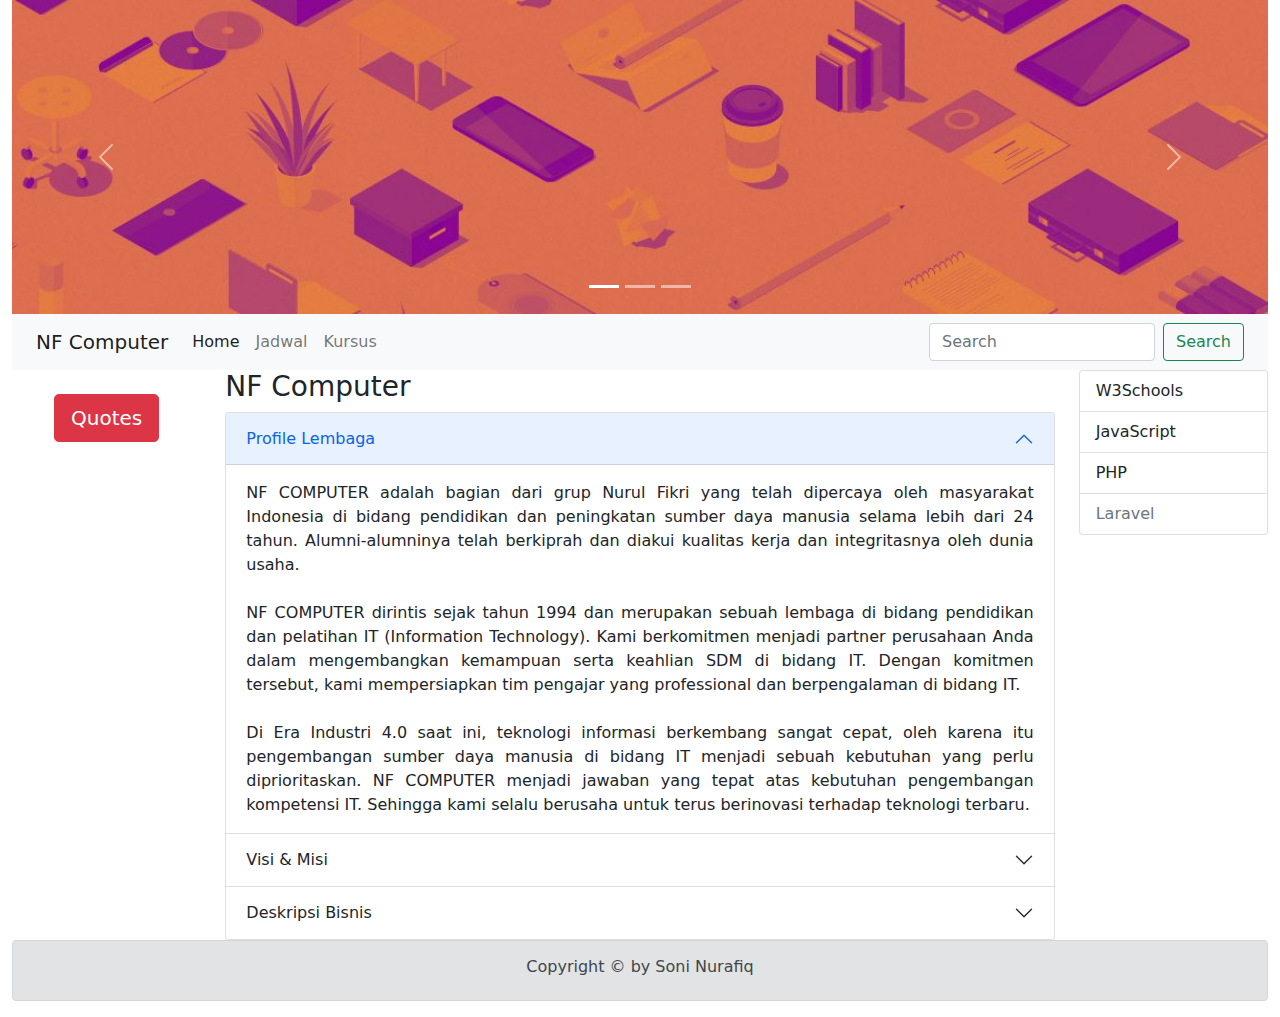
<file: index.html>
<!DOCTYPE html>
<html>
    <head>
        <title>Tugas 1 RWD</title>
        <link href="css/bootstrap.min.css" rel="stylesheet" />
        <style>
            div {
                text-align: justify;
            }
        </style>
    </head>
    <body>
        <div class="container-fluid">
            <div class="row">
                <div class="col-md-12">
                    <div id="carouselExampleCaptions" class="carousel slide" data-bs-ride="carousel">
                        <div class="carousel-indicators">
                            <button type="button" data-bs-target="#carouselExampleCaptions" data-bs-slide-to="0" class="active" aria-current="true" aria-label="Slide 1"></button>
                            <button type="button" data-bs-target="#carouselExampleCaptions" data-bs-slide-to="1" aria-label="Slide 2"></button>
                            <button type="button" data-bs-target="#carouselExampleCaptions" data-bs-slide-to="2" aria-label="Slide 3"></button>
                        </div>
                        <div class="carousel-inner">
                            <div class="carousel-item active">
                                <img src="images/1.jpg" class="d-block w-100">
                            </div>
                            <div class="carousel-item">
                                <img src="images/2.png" class="d-block w-100">
                            </div>
                            <div class="carousel-item">
                                <img src="images/3.jpg" class="d-block w-100">
                            </div>
                        </div>
                        <button class="carousel-control-prev" type="button" data-bs-target="#carouselExampleCaptions" data-bs-slide="prev">
                            <span class="carousel-control-prev-icon" aria-hidden="true"></span>
                            <span class="visually-hidden">Previous</span>
                        </button>
                        <button class="carousel-control-next" type="button" data-bs-target="#carouselExampleCaptions" data-bs-slide="next">
                            <span class="carousel-control-next-icon" aria-hidden="true"></span>
                            <span class="visually-hidden">Next</span>
                        </button>
                    </div>
                </div>
            </div>
            <div class="row">
                <div class="col-md-12">
                    <nav class="navbar navbar-expand-lg navbar-light bg-light">
                        <div class="container-fluid">
                            <a class="navbar-brand" href="#">NF Computer</a>
                            <button class="navbar-toggler" type="button" data-bs-toggle="collapse" data-bs-target="#navbarSupportedContent" aria-controls="navbarSupportedContent" aria-expanded="false" aria-label="Toggle navigation">
                                <span class="navbar-toggler-icon"></span>
                            </button>
                            <div class="collapse navbar-collapse" id="navbarSupportedContent">
                                <ul class="navbar-nav me-auto mb-2 mb-lg-0">
                                    <li class="nav-item">
                                        <a class="nav-link active" aria-current="page" href="index.html#main" target="#main">Home</a>
                                    </li>
                                    <li class="nav-item">
                                        <a class="nav-link" href="jadwal.html#main" target="#main">Jadwal</a>
                                    </li>
                                    <li class="nav-item">
                                        <a class="nav-link" href="kursus.html#main" target="#main">Kursus</a>
                                    </li>
                                </ul>
                                <form class="d-flex">
                                <input class="form-control me-2" type="search" placeholder="Search" aria-label="Search">
                                <button class="btn btn-outline-success" type="submit">Search</button>
                                </form>
                            </div>
                        </div>
                    </nav>
                </div>
            </div>
            <div class="row">
                <div class="col-md-2">
                    <br/>
                    <center>
                        <a tabindex="0" class="btn btn-lg btn-danger" role="button" data-bs-toggle="popover" data-bs-trigger="focus" title="Quote" data-bs-content="Tidak ada kata terlambat untuk belajar">Quotes</a>
                    </center>
                </div>
                <div class="col-md-8" name="main">
                    <h3>NF Computer</h3>
                    <frame name="main">
                    <div class="accordion" id="accordionExample">
                        <div class="accordion-item">
                            <h2 class="accordion-header" id="headingOne">
                                <button class="accordion-button" type="button" data-bs-toggle="collapse" data-bs-target="#collapseOne" aria-expanded="true" aria-controls="collapseOne">
                                Profile Lembaga
                                </button>
                            </h2>
                            <div id="collapseOne" class="accordion-collapse collapse show" aria-labelledby="headingOne" data-bs-parent="#accordionExample">
                                <div class="accordion-body">
                                    NF COMPUTER adalah bagian dari grup Nurul Fikri yang telah dipercaya oleh masyarakat Indonesia di bidang pendidikan dan peningkatan sumber daya manusia selama lebih dari 24 tahun. Alumni-alumninya telah berkiprah dan diakui kualitas kerja dan integritasnya oleh dunia usaha.
                                    <br/><br/>
                                    NF COMPUTER dirintis sejak tahun 1994 dan merupakan sebuah lembaga di bidang pendidikan dan pelatihan IT (Information Technology). Kami berkomitmen menjadi partner perusahaan Anda dalam mengembangkan kemampuan serta keahlian SDM di bidang IT. Dengan komitmen tersebut, kami mempersiapkan tim pengajar yang professional dan berpengalaman di bidang IT.
                                    <br/><br/>
                                    Di Era Industri 4.0 saat ini, teknologi informasi berkembang sangat cepat, oleh karena itu pengembangan sumber daya manusia di bidang IT menjadi sebuah kebutuhan yang perlu diprioritaskan. NF COMPUTER menjadi jawaban yang tepat atas kebutuhan pengembangan kompetensi IT. Sehingga kami selalu berusaha untuk terus berinovasi terhadap teknologi terbaru.
                                </div>
                            </div>
                        </div>
                        <div class="accordion-item">
                            <h2 class="accordion-header" id="headingTwo">
                                <button class="accordion-button collapsed" type="button" data-bs-toggle="collapse" data-bs-target="#collapseTwo" aria-expanded="false" aria-controls="collapseTwo">
                                Visi & Misi
                                </button>
                            </h2>
                            <div id="collapseTwo" class="accordion-collapse collapse" aria-labelledby="headingTwo" data-bs-parent="#accordionExample">
                                <div class="accordion-body">
                                    <strong>Visi</strong><br/>
                                    Menjadi institusi pelatihan yang kompeten dan profesional di bidang pendidikan teknologi informasi dan komunikasi di berbagai wilayah indonesia.
                                    <br/><br/>
                                    <strong>Misi</strong><br/>
                                    Membangun, memelihara dan mengembangkan institusi pelatihan bisnis berdaya saing tinggi, berkarakter profesional, kompeten, mengedepankan integritas dan tanggung jawab sosial, dengan mengembangkan dan menyediakan produk produk pendidikan dan pelatihan teknologi informasi dan komunikasi prima.
                                </div>
                            </div>
                        </div>
                        <div class="accordion-item">
                            <h2 class="accordion-header" id="headingThree">
                                <button class="accordion-button collapsed" type="button" data-bs-toggle="collapse" data-bs-target="#collapseThree" aria-expanded="false" aria-controls="collapseThree">
                                Deskripsi Bisnis
                                </button>
                            </h2>
                            <div id="collapseThree" class="accordion-collapse collapse" aria-labelledby="headingThree" data-bs-parent="#accordionExample">
                                <div class="accordion-body">
                                    NF COMPUTER menyelenggarakan Pelatihan dan Pendidikan di bidang Teknologi Informasi dan Komunikasi (IT Training) yang dibagi menjadi lima produk.
                                    <br/><br/>
                                    Pelatihan (training) ini dibagi dalam beberapa kategori produk yaitu :
                                    <br/>
                                    <ul>
                                        <li>Public Class, merupakan short course bidang TIK (Teknologi Informasi dan Komunikasi) yang berbasis Linux maupun Windows.</li>
                                        <li>Exclusive Class, merupakan paket training yang diberikan kepada customer dengan durasi 6-8 jam perhari dengan jumlah peserta minimal 2 orang dan pelaksanaan pelatihannya di NF Computer.</li>
                                        <li>In House/In Company Training, yaitu pelatihan TIK yang dikustomisasi untuk kebutuhan perusahaan-perusahaan</li>
                                    </ul>
                                    Paket bisnis khusus dibagi ke dalam beberapa kategori produk yang dikelola secara profesional oleh NF COMPUTER yaitu :
                                    <ul>
                                        <li>Kerjasama Pendidikan Sekolah, yaitu Divisi khusus pendidikan sekolah dimana NF COMPUTER bekerjasama dalam hal : Kerjasama pembangunan Lab Komputer, Pengajaran Komputer dan kombinasi antara keduanya.</li>
                                        <li>Usulan Produk lain: Produk-produk yang menurut lokasi diminati oleh pasar tapi belum ada dalam daftar produk pelatihan dan pendidikan NF COMPUTER, dapat diajukan oleh cabang untuk menjadi produk yang dipertimbangkan sebagai produk dan akan menjadi bagian dari penyelenggaraan pelatiahan dan pendidikan di cabang tersebut pada periode yang dianggap tepat oleh NF COMPUTER.</li>
                                    </ul>
                                </div>
                            </div>
                        </div> 
                    </div>
                </frame>
                </div>
                <div class="col-md-2">
                    <div class="list-group">
                        <a href="https://w3schools.com/" target="_blank" class="list-group-item list-group-item-action">W3Schools</a>
                        <a href="https://www.javascript.com/" target="_blank" class="list-group-item list-group-item-action">JavaScript</a>
                        <a href="https://php.net/" target="_blank" class="list-group-item list-group-item-action">PHP</a>
                        <a class="list-group-item list-group-item-action disabled">Laravel</a>
                    </div>
                </div>
            </div>
            <div class="row">
                <div class="col-md-12">
                    <div class="alert alert-secondary" role="alert">
                        <h6 class="text-center">Copyright &copy; by Soni Nurafiq</h6>
                    </div>
                </div>
            </div>
        </div>
    </body>
    <script src="js/popper.min.js"></script>
    <script src="js/bootstrap.min.js"></script>
    <script>
        var popoverTriggerList = [].slice.call(document.querySelectorAll('[data-bs-toggle="popover"]'))
        var popoverList = popoverTriggerList.map(function (popoverTriggerEl) {
            return new bootstrap.Popover(popoverTriggerEl)
        });

        var popover = new bootstrap.Popover(
            document.querySelector('.popover-dismiss'), {
            trigger: 'focus'
        });
    </script>
</html>
</file>
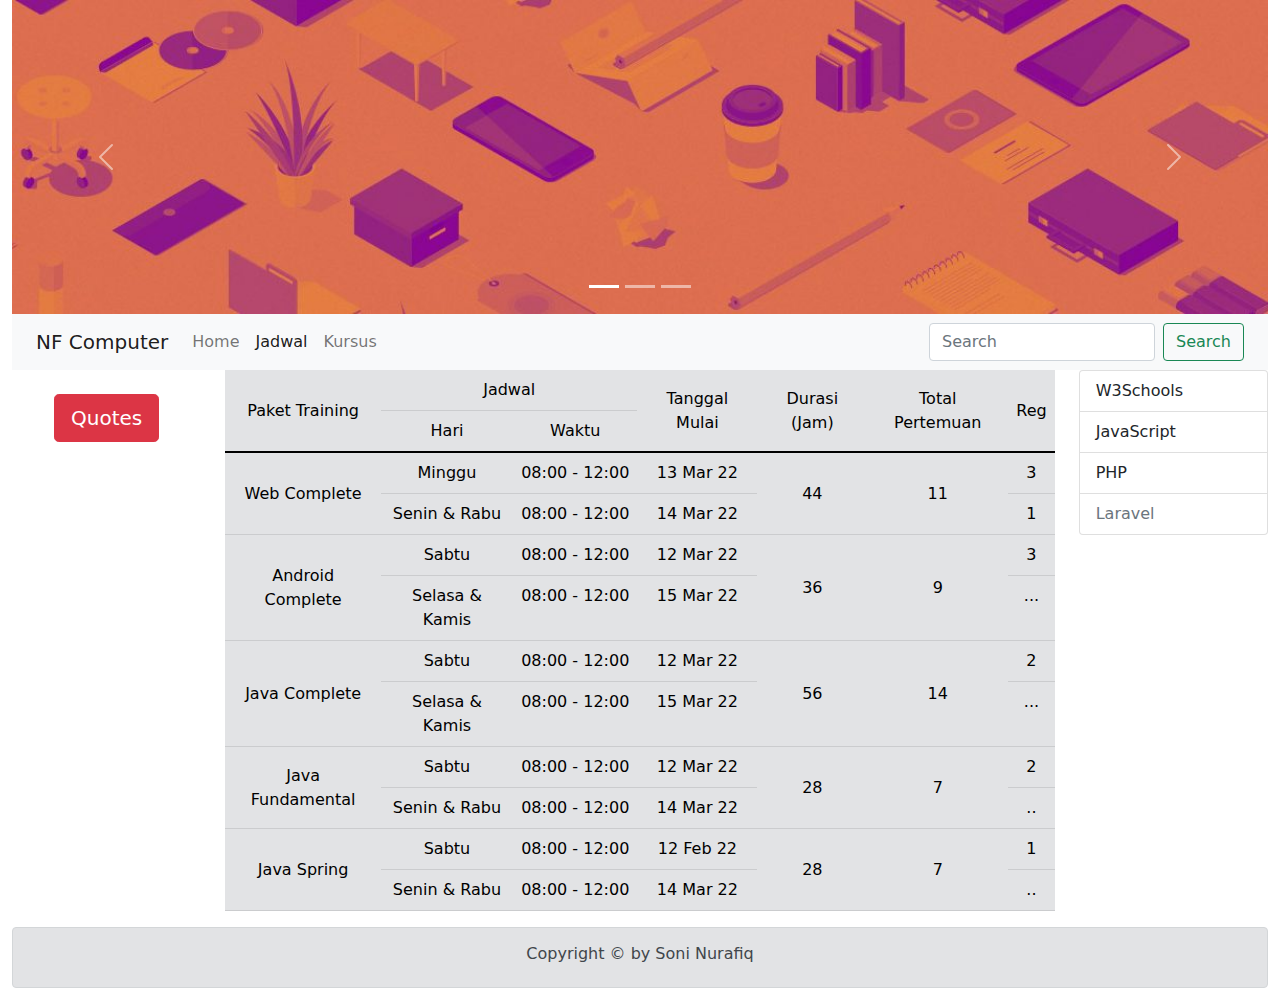
<file: jadwal.html>
<!DOCTYPE html>
<html>
    <head>
        <title>Tugas 1 RWD</title>
        <link href="css/bootstrap.min.css" rel="stylesheet" />
        <style>
            div {
                text-align: justify;
            }
        </style>
    </head>
    <body>
        <div class="container-fluid">
            <div class="row">
                <div class="col-md-12">
                    <div id="carouselExampleCaptions" class="carousel slide" data-bs-ride="carousel">
                        <div class="carousel-indicators">
                            <button type="button" data-bs-target="#carouselExampleCaptions" data-bs-slide-to="0" class="active" aria-current="true" aria-label="Slide 1"></button>
                            <button type="button" data-bs-target="#carouselExampleCaptions" data-bs-slide-to="1" aria-label="Slide 2"></button>
                            <button type="button" data-bs-target="#carouselExampleCaptions" data-bs-slide-to="2" aria-label="Slide 3"></button>
                        </div>
                        <div class="carousel-inner">
                            <div class="carousel-item active">
                                <img src="images/1.jpg" class="d-block w-100">
                            </div>
                            <div class="carousel-item">
                                <img src="images/2.png" class="d-block w-100">
                            </div>
                            <div class="carousel-item">
                                <img src="images/3.jpg" class="d-block w-100">
                            </div>
                        </div>
                        <button class="carousel-control-prev" type="button" data-bs-target="#carouselExampleCaptions" data-bs-slide="prev">
                            <span class="carousel-control-prev-icon" aria-hidden="true"></span>
                            <span class="visually-hidden">Previous</span>
                        </button>
                        <button class="carousel-control-next" type="button" data-bs-target="#carouselExampleCaptions" data-bs-slide="next">
                            <span class="carousel-control-next-icon" aria-hidden="true"></span>
                            <span class="visually-hidden">Next</span>
                        </button>
                    </div>
                </div>
            </div>
            <div class="row">
                <div class="col-md-12">
                    <nav class="navbar navbar-expand-lg navbar-light bg-light">
                        <div class="container-fluid">
                            <a class="navbar-brand" href="#">NF Computer</a>
                            <button class="navbar-toggler" type="button" data-bs-toggle="collapse" data-bs-target="#navbarSupportedContent" aria-controls="navbarSupportedContent" aria-expanded="false" aria-label="Toggle navigation">
                                <span class="navbar-toggler-icon"></span>
                            </button>
                            <div class="collapse navbar-collapse" id="navbarSupportedContent">
                                <ul class="navbar-nav me-auto mb-2 mb-lg-0">
                                    <li class="nav-item">
                                        <a class="nav-link" href="index.html#main" target="#main">Home</a>
                                    </li>
                                    <li class="nav-item">
                                        <a class="nav-link active" aria-current="page" href="jadwal.html#main" target="#main">Jadwal</a>
                                    </li>
                                    <li class="nav-item">
                                        <a class="nav-link" href="kursus.html#main" target="#main">Kursus</a>
                                    </li>
                                </ul>
                                <form class="d-flex">
                                <input class="form-control me-2" type="search" placeholder="Search" aria-label="Search">
                                <button class="btn btn-outline-success" type="submit">Search</button>
                                </form>
                            </div>
                        </div>
                    </nav>
                </div>
            </div>
            <div class="row">
                <div class="col-md-2">
                    <br/>
                    <center>
                        <a tabindex="0" class="btn btn-lg btn-danger" role="button" data-bs-toggle="popover" data-bs-trigger="focus" title="Quote" data-bs-content="Tidak ada kata terlambat untuk belajar">Quotes</a>
                    </center>
                </div>
                <div class="col-md-8" name="main">
                    <table class="table table-secondary">
                        <thead align="center">
                            <tr class="align-middle">
                                <td rowspan="2">Paket Training</td>
                                <td colspan="2">Jadwal</td>
                                <td rowspan="2">Tanggal Mulai</td>
                                <td rowspan="2">Durasi (Jam)</td>
                                <td rowspan="2">Total Pertemuan</td>
                                <td rowspan="2">Reg</td>
                            </tr>
                            <tr>
                                <td>Hari</td>
                                <td width="15%">Waktu</td>
                            </tr>
                        </thead>
                        <tbody align="center">
                            <tr class="align-middle">
                                <td rowspan="2">Web Complete</td>
                                <td>Minggu</td>
                                <td>08:00 - 12:00</td>
                                <td>13 Mar 22</td>
                                <td rowspan="2">44</td>
                                <td rowspan="2">11</td>
                                <td>3</td>
                            </tr>
                            <tr>
                                <td>Senin & Rabu</td>
                                <td>08:00 - 12:00</td>
                                <td>14 Mar 22</td>
                                <td>1</td>
                            </tr>
                            <tr class="align-middle">
                                <td rowspan="2">Android Complete</td>
                                <td>Sabtu</td>
                                <td>08:00 - 12:00</td>
                                <td>12 Mar 22</td>
                                <td rowspan="2">36</td>
                                <td rowspan="2">9</td>
                                <td>3</td>
                            </tr>
                            <tr>
                                <td>Selasa & Kamis</td>
                                <td>08:00 - 12:00</td>
                                <td>15 Mar 22</td>
                                <td>...</td>
                            </tr>
                            <tr class="align-middle">
                                <td rowspan="2">Java Complete</td>
                                <td>Sabtu</td>
                                <td>08:00 - 12:00</td>
                                <td>12 Mar 22</td>
                                <td rowspan="2">56</td>
                                <td rowspan="2">14</td>
                                <td>2</td>
                            </tr>
                            <tr>
                                <td>Selasa & Kamis</td>
                                <td>08:00 - 12:00</td>
                                <td>15 Mar 22</td>
                                <td>...</td>
                            </tr>
                            <tr class="align-middle">
                                <td rowspan="2">Java Fundamental</td>
                                <td>Sabtu</td>
                                <td>08:00 - 12:00</td>
                                <td>12 Mar 22</td>
                                <td rowspan="2">28</td>
                                <td rowspan="2">7</td>
                                <td>2</td>
                            </tr>
                            <tr>
                                <td>Senin & Rabu</td>
                                <td>08:00 - 12:00</td>
                                <td>14 Mar 22</td>
                                <td>..</td>
                            </tr>
                            <tr class="align-middle">
                                <td rowspan="2">Java Spring</td>
                                <td>Sabtu</td>
                                <td>08:00 - 12:00</td>
                                <td>12 Feb 22</td>
                                <td rowspan="2">28</td>
                                <td rowspan="2">7</td>
                                <td>1</td>
                            </tr>
                            <tr>
                                <td>Senin & Rabu</td>
                                <td>08:00 - 12:00</td>
                                <td>14 Mar 22</td>
                                <td>..</td>
                            </tr>
                        </tbody>
                    </table>
                </div>
                <div class="col-md-2">
                    <div class="list-group">
                        <a href="https://w3schools.com/" target="_blank" class="list-group-item list-group-item-action">W3Schools</a>
                        <a href="https://www.javascript.com/" target="_blank" class="list-group-item list-group-item-action">JavaScript</a>
                        <a href="https://php.net/" target="_blank" class="list-group-item list-group-item-action">PHP</a>
                        <a class="list-group-item list-group-item-action disabled">Laravel</a>
                    </div>
                </div>
            </div>
            <div class="row">
                <div class="col-md-12">
                    <div class="alert alert-secondary" role="alert">
                        <h6 class="text-center">Copyright &copy; by Soni Nurafiq</h6>
                    </div>
                </div>
            </div>
        </div>
    </body>
    <script src="js/popper.min.js"></script>
    <script src="js/bootstrap.min.js"></script>
    <script>
        var popoverTriggerList = [].slice.call(document.querySelectorAll('[data-bs-toggle="popover"]'))
        var popoverList = popoverTriggerList.map(function (popoverTriggerEl) {
            return new bootstrap.Popover(popoverTriggerEl)
        });

        var popover = new bootstrap.Popover(
            document.querySelector('.popover-dismiss'), {
            trigger: 'focus'
        });
    </script>
</html>
</file>
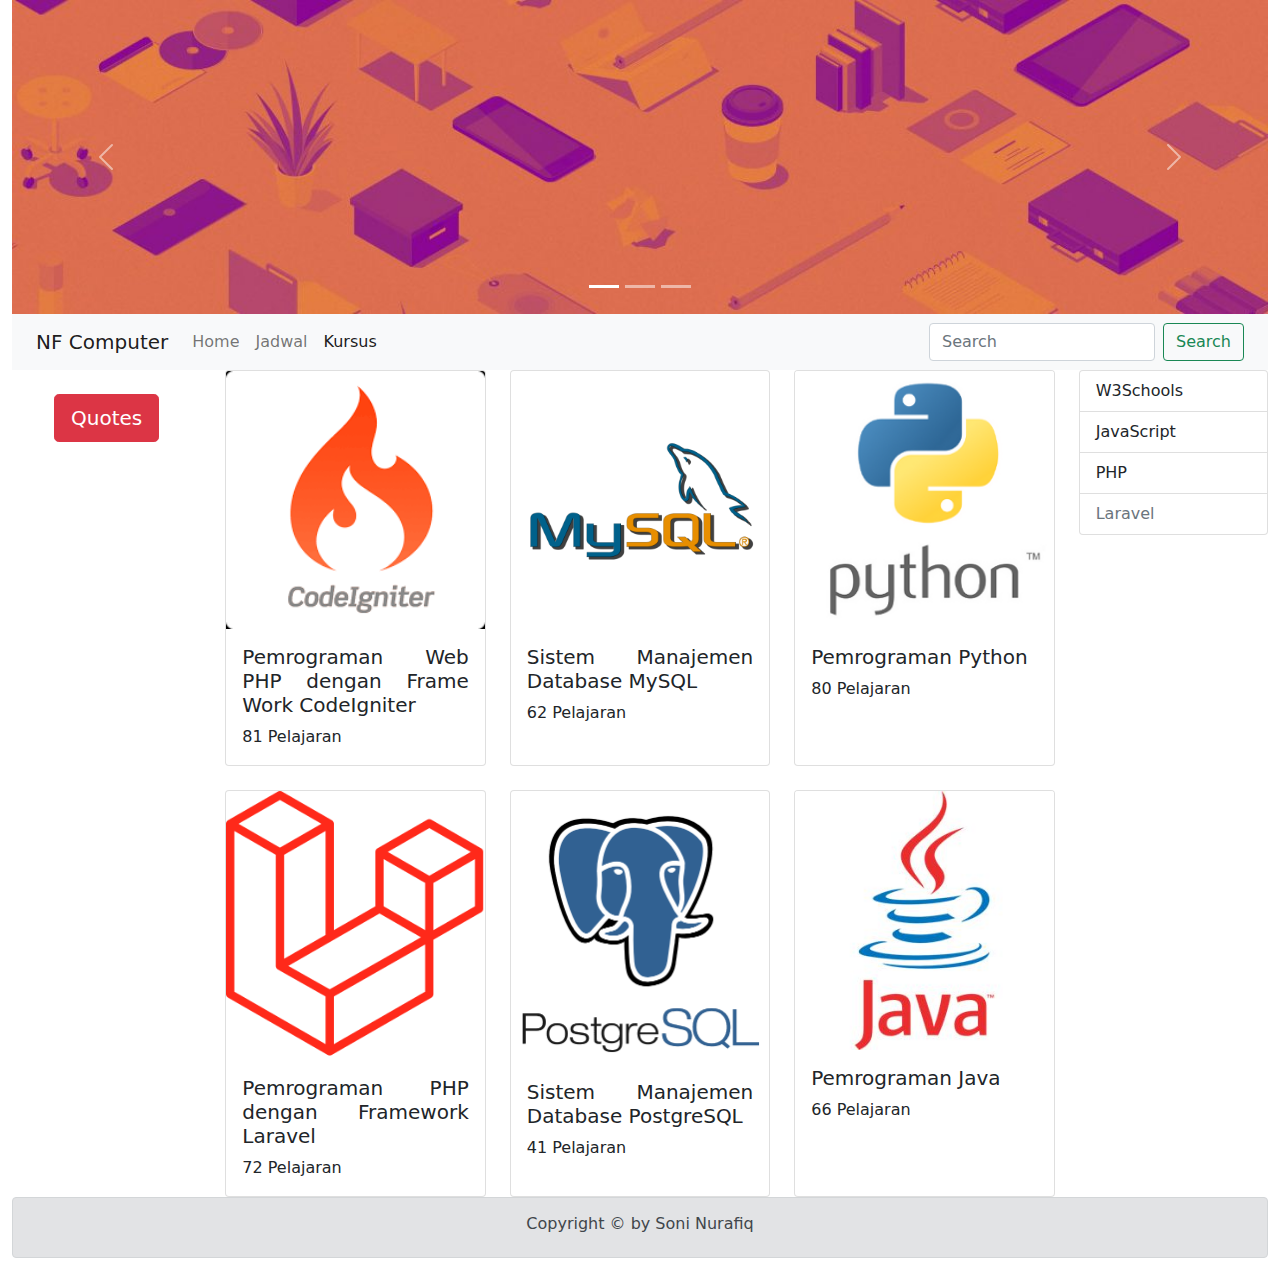
<file: kursus.html>
<!DOCTYPE html>
<html>
    <head>
        <title>Tugas 1 RWD</title>
        <link href="css/bootstrap.min.css" rel="stylesheet" />
        <style>
            div {
                text-align: justify;
            }
        </style>
    </head>
    <body>
        <div class="container-fluid">
            <div class="row">
                <div class="col-md-12">
                    <div id="carouselExampleCaptions" class="carousel slide" data-bs-ride="carousel">
                        <div class="carousel-indicators">
                            <button type="button" data-bs-target="#carouselExampleCaptions" data-bs-slide-to="0" class="active" aria-current="true" aria-label="Slide 1"></button>
                            <button type="button" data-bs-target="#carouselExampleCaptions" data-bs-slide-to="1" aria-label="Slide 2"></button>
                            <button type="button" data-bs-target="#carouselExampleCaptions" data-bs-slide-to="2" aria-label="Slide 3"></button>
                        </div>
                        <div class="carousel-inner">
                            <div class="carousel-item active">
                                <img src="images/1.jpg" class="d-block w-100">
                            </div>
                            <div class="carousel-item">
                                <img src="images/2.png" class="d-block w-100">
                            </div>
                            <div class="carousel-item">
                                <img src="images/3.jpg" class="d-block w-100">
                            </div>
                        </div>
                        <button class="carousel-control-prev" type="button" data-bs-target="#carouselExampleCaptions" data-bs-slide="prev">
                            <span class="carousel-control-prev-icon" aria-hidden="true"></span>
                            <span class="visually-hidden">Previous</span>
                        </button>
                        <button class="carousel-control-next" type="button" data-bs-target="#carouselExampleCaptions" data-bs-slide="next">
                            <span class="carousel-control-next-icon" aria-hidden="true"></span>
                            <span class="visually-hidden">Next</span>
                        </button>
                    </div>
                </div>
            </div>
            <div class="row">
                <div class="col-md-12">
                    <nav class="navbar navbar-expand-lg navbar-light bg-light">
                        <div class="container-fluid">
                            <a class="navbar-brand" href="#">NF Computer</a>
                            <button class="navbar-toggler" type="button" data-bs-toggle="collapse" data-bs-target="#navbarSupportedContent" aria-controls="navbarSupportedContent" aria-expanded="false" aria-label="Toggle navigation">
                                <span class="navbar-toggler-icon"></span>
                            </button>
                            <div class="collapse navbar-collapse" id="navbarSupportedContent">
                                <ul class="navbar-nav me-auto mb-2 mb-lg-0">
                                    <li class="nav-item">
                                        <a class="nav-link" href="index.html#main" target="#main">Home</a>
                                    </li>
                                    <li class="nav-item">
                                        <a class="nav-link" href="jadwal.html#main" target="#main">Jadwal</a>
                                    </li>
                                    <li class="nav-item">
                                        <a class="nav-link active" aria-current="page" href="kursus.html#main" target="#main">Kursus</a>
                                    </li>
                                </ul>
                                <form class="d-flex">
                                <input class="form-control me-2" type="search" placeholder="Search" aria-label="Search">
                                <button class="btn btn-outline-success" type="submit">Search</button>
                                </form>
                            </div>
                        </div>
                    </nav>
                </div>
            </div>
            <div class="row">
                <div class="col-md-2">
                    <br/>
                    <center>
                        <a tabindex="0" class="btn btn-lg btn-danger" role="button" data-bs-toggle="popover" data-bs-trigger="focus" title="Quote" data-bs-content="Tidak ada kata terlambat untuk belajar">Quotes</a>
                    </center>
                </div>
                <div class="col-md-8" name="main">
                    <div class="row row-cols-1 row-cols-md-3 g-4">
                        <div class="col">
                            <div class="card h-100">
                                <img src="images/ci.png" class="card-img-top">
                                <div class="card-body">
                                    <h5 class="card-title">Pemrograman Web PHP dengan Frame Work CodeIgniter</h5>
                                    <p class="card-text">81 Pelajaran</p>
                                </div>
                            </div>
                        </div>
                        <div class="col">
                            <div class="card h-100">
                                <img src="images/mysql.png" class="card-img-top">
                                <div class="card-body">
                                    <h5 class="card-title">Sistem Manajemen Database MySQL</h5>
                                    <p class="card-text">62 Pelajaran</p>
                                </div>
                            </div>
                        </div>
                        <div class="col">
                            <div class="card h-100">
                                <img src="images/python.png" class="card-img-top">
                                <div class="card-body">
                                    <h5 class="card-title">Pemrograman Python</h5>
                                    <p class="card-text">80 Pelajaran</p>
                                </div>
                            </div>
                        </div>
                        <div class="col">
                            <div class="card h-100">
                                <img src="images/laravel.png" class="card-img-top">
                                <div class="card-body">
                                    <h5 class="card-title">Pemrograman PHP dengan Framework Laravel</h5>
                                    <p class="card-text">72 Pelajaran</p>
                                </div>
                            </div>
                        </div>
                        <div class="col">
                            <div class="card h-100">
                                <img src="images/postgre.png" class="card-img-top">
                                <div class="card-body">
                                    <h5 class="card-title">Sistem Manajemen Database PostgreSQL</h5>
                                    <p class="card-text">41 Pelajaran</p>
                                </div>
                            </div>
                        </div>
                        <div class="col">
                            <div class="card h-100">
                                <img src="images/java.jpg" class="card-img-top">
                                <div class="card-body">
                                    <h5 class="card-title">Pemrograman Java</h5>
                                    <p class="card-text">66 Pelajaran</p>
                                </div>
                            </div>
                        </div>
                      </div>
                </div>
                <div class="col-md-2">
                    <div class="list-group">
                        <a href="https://w3schools.com/" target="_blank" class="list-group-item list-group-item-action">W3Schools</a>
                        <a href="https://www.javascript.com/" target="_blank" class="list-group-item list-group-item-action">JavaScript</a>
                        <a href="https://php.net/" target="_blank" class="list-group-item list-group-item-action">PHP</a>
                        <a class="list-group-item list-group-item-action disabled">Laravel</a>
                    </div>
                </div>
            </div>
            <div class="row">
                <div class="col-md-12">
                    <div class="alert alert-secondary" role="alert">
                        <h6 class="text-center">Copyright &copy; by Soni Nurafiq</h6>
                    </div>
                </div>
            </div>
        </div>
    </body>
    <script src="js/popper.min.js"></script>
    <script src="js/bootstrap.min.js"></script>
    <script>
        var popoverTriggerList = [].slice.call(document.querySelectorAll('[data-bs-toggle="popover"]'))
        var popoverList = popoverTriggerList.map(function (popoverTriggerEl) {
            return new bootstrap.Popover(popoverTriggerEl)
        });

        var popover = new bootstrap.Popover(
            document.querySelector('.popover-dismiss'), {
            trigger: 'focus'
        });
    </script>
</html>
</file>
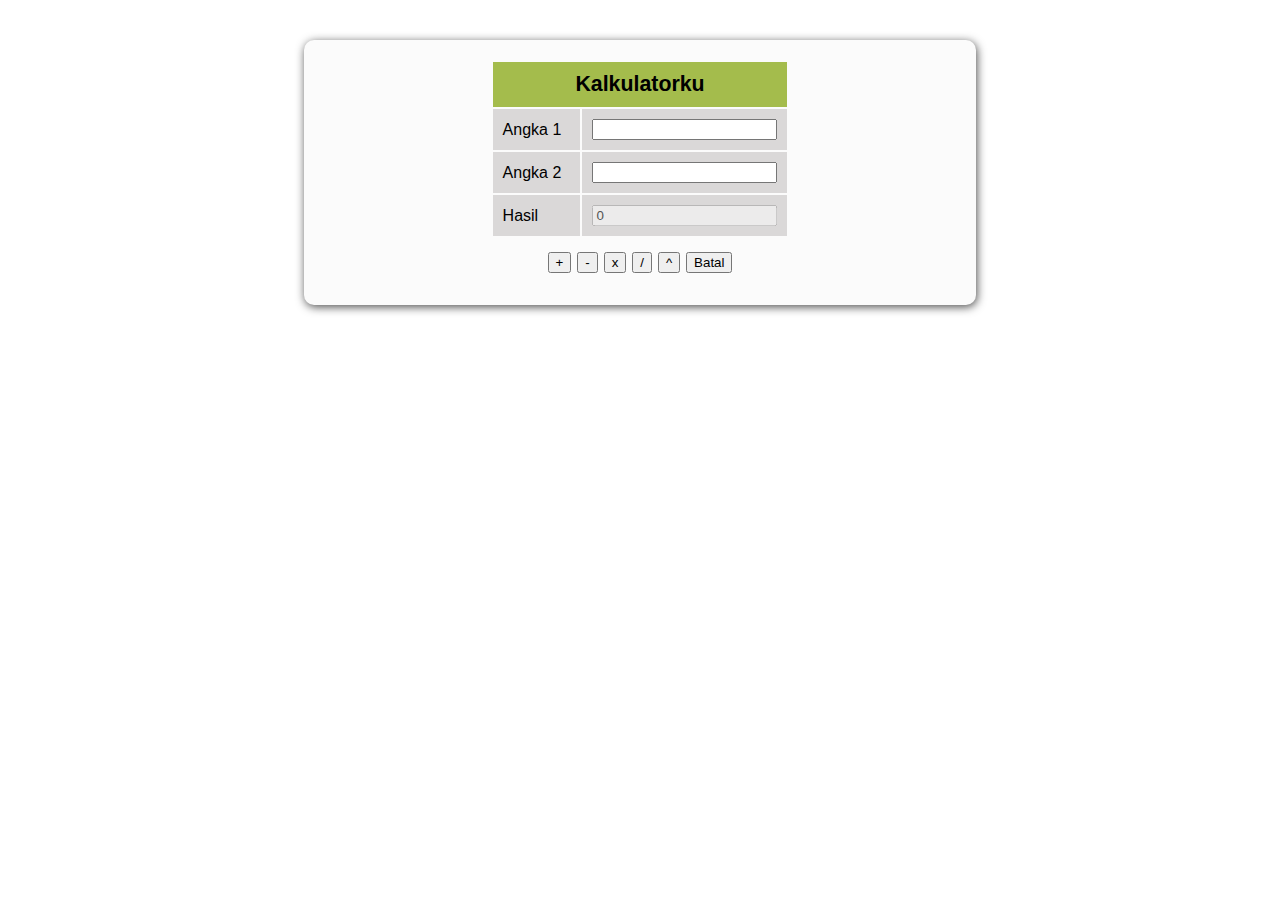
<file: tugas6_js_2_Soni_Nurafiq_UBSI.html>
<!DOCTYPE html>
<html>
<head>
    <title>Tugas 6 JavaScript</title> 
    <link rel="stylesheet" type="text/css" href="style.css" />
</head>
<body>
    <form id="kalkulator">
        <center>
        <table cellpadding="10px">
            <thead>
                <tr>
                    <th align="center" colspan="2">Kalkulatorku</th>
                </tr>
            </thead>
            <tbody>
                <tr>
                    <td width="30%">Angka 1</td>
                    <td><input type="text" name="a1" value=""></td>
                </tr>
                <tr>
                    <td>Angka 2</td>
                    <td><input type="text" name="a2" value=""></td>
                </tr>
                <tr>
                    <td>Hasil</td>
                    <td><input type="text" name="hasil" value="0" disabled></td>
                </tr>
            </tbody>
            <tfoot>
                <tr>
                    <td colspan="2" align="center">
                        <input type="button" name="tambah" value="+" onclick="hitung(1)">
                        <input type="button" name="kurang" value="-" onclick="hitung(2)">
                        <input type="button" name="kali" value="x" onclick="hitung(3)">
                        <input type="button" name="bagi" value="/" onclick="hitung(4)">
                        <input type="button" name="pangkat" value="^" onclick="hitung(5)">
                        <input type="button" name="batal" value="Batal" onclick="kosongAll()">
                    </td>
                </tr>
            </tfoot>
        </table>
        </center>
    </form>
    <script src="tugas6.js"></script>
</body>
</html>
</file>
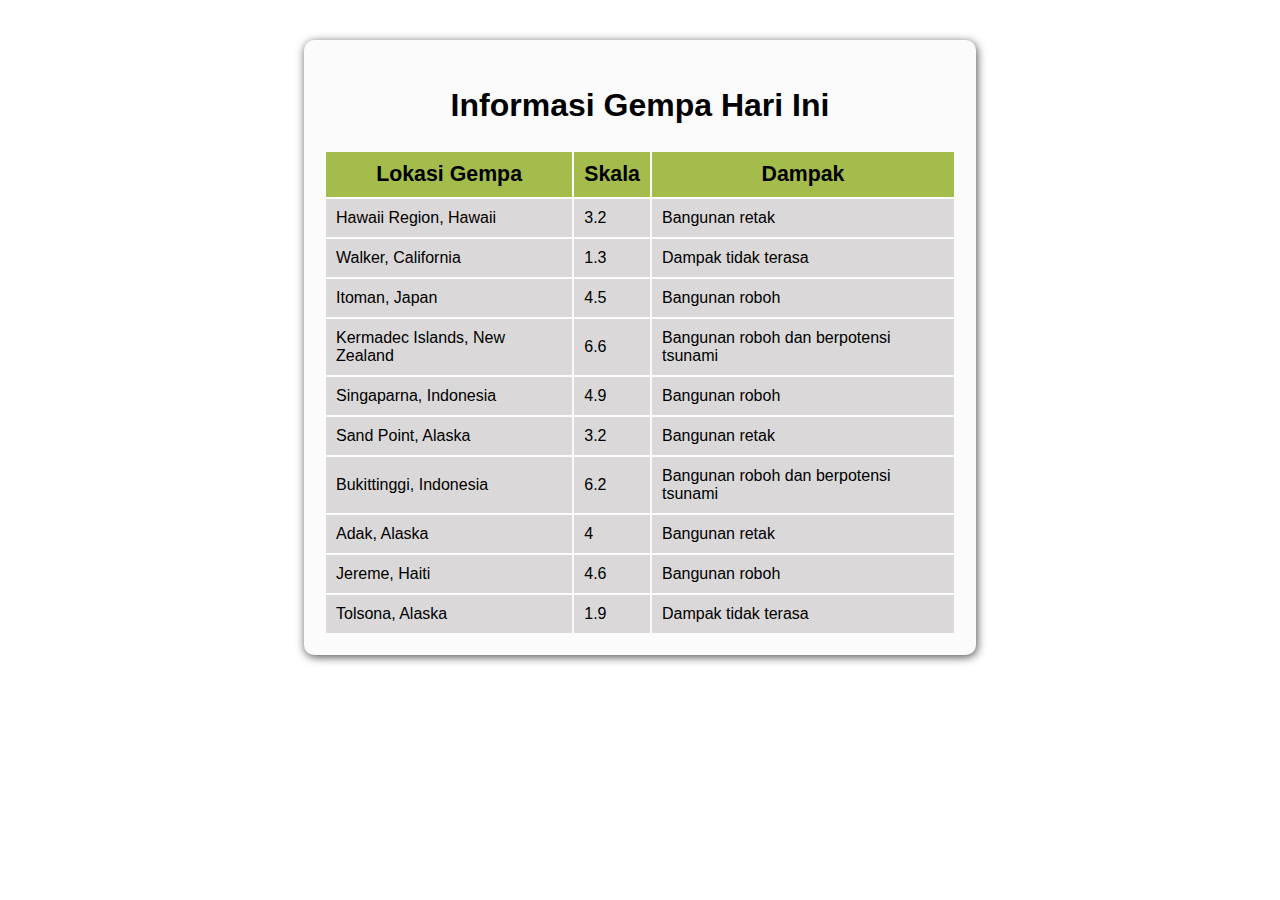
<file: tugas7_js_2_Soni_Nurafiq_UBSI.html>
<!DOCTYPE html>
<html>
    <head>
        <title>Tugas 7 JavaScript</title>
        <link rel="stylesheet" type="text/css" href="style.css" />
    </head>
    <body>
        <form>
            <center>
                <h2>Informasi Gempa Hari Ini</h2>
                <table cellpadding="10px">
                    <thead>
                        <tr>
                            <th>Lokasi Gempa</th>
                            <th>Skala</th>
                            <th>Dampak</th>
                        </tr>
                    </thead>
                    <tbody></tbody>
                    <script src="tugas7.js"></script>
                </table>
            </center>
        </form>
    </body>
</html>
</file>
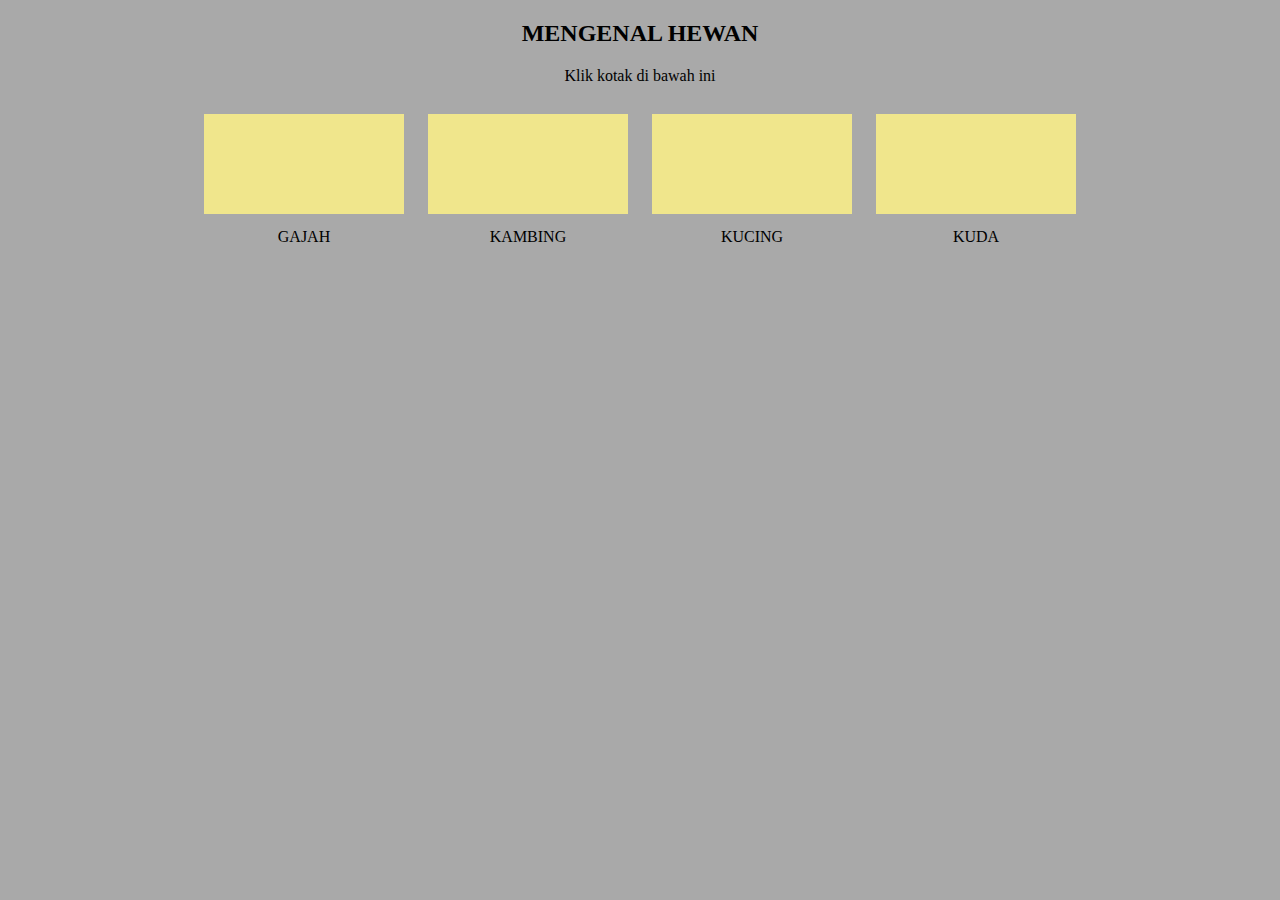
<file: tugas8_1.html>
<!DOCTYPE html>
<html>
    <head>
        <title>Tugas 8-1 JavaScript</title>
        <script type="text/javascript" src="js/jquery.js"></script>
        <script>
            $("document").ready(function () {
                $("div.gajah").click(function () {
                    $(this).css({
                        background: "url('images/gajah.png')"
                    });
                    $("#gjh")[0].play();
                });

                $("div.kambing").click(function () {
                    $(this).css({
                        background: "url('images/kambing.jpg')"
                    });
                    $("#kbg")[0].play();
                });

                $("div.kucing").click(function () {
                    $(this).css({
                        background: "url('images/kucing.jpg')"
                    });
                    $("#kcg")[0].play();
                });

                $("div.kuda").click(function () {
                    $(this).css({
                        background: "url('images/kuda.jpeg')"
                    });
                    $("#kda")[0].play();
                });
            });
        </script>
        <style>
            body {
                background-color: darkgrey;
            }

            div {
                background: khaki;
                width: 200px;
                height: 100px;
                margin: 10px;
                cursor: pointer;
            }
        </style>
    </head>
    <body>
        <center>
            <h2>MENGENAL HEWAN</h2>
            <p>Klik kotak di bawah ini</p>
            <table>
                <tr>
                    <td><div class="gajah"></div></td>
                    <td><div class="kambing"></div></td>
                    <td><div class="kucing"></div></td>
                    <td><div class="kuda"></div></td>
                </tr>
                <tr align="center">
                    <td>GAJAH</td>
                    <td>KAMBING</td>
                    <td>KUCING</td>
                    <td>KUDA</td>
                </tr>
            </table>
        </center>
    </body>
</html>
<audio id="gjh">
    <source src="audio/gajah.mp3" type="audio/mpeg">
</audio>
<audio id="kbg">
    <source src="audio/kambing.mp3" type="audio/mpeg">
</audio>
<audio id="kcg">
    <source src="audio/kucing.mp3" type="audio/mpeg">
</audio>
<audio id="kda">
    <source src="audio/kuda.mp3" type="audio/mpeg">
</audio>
</file>
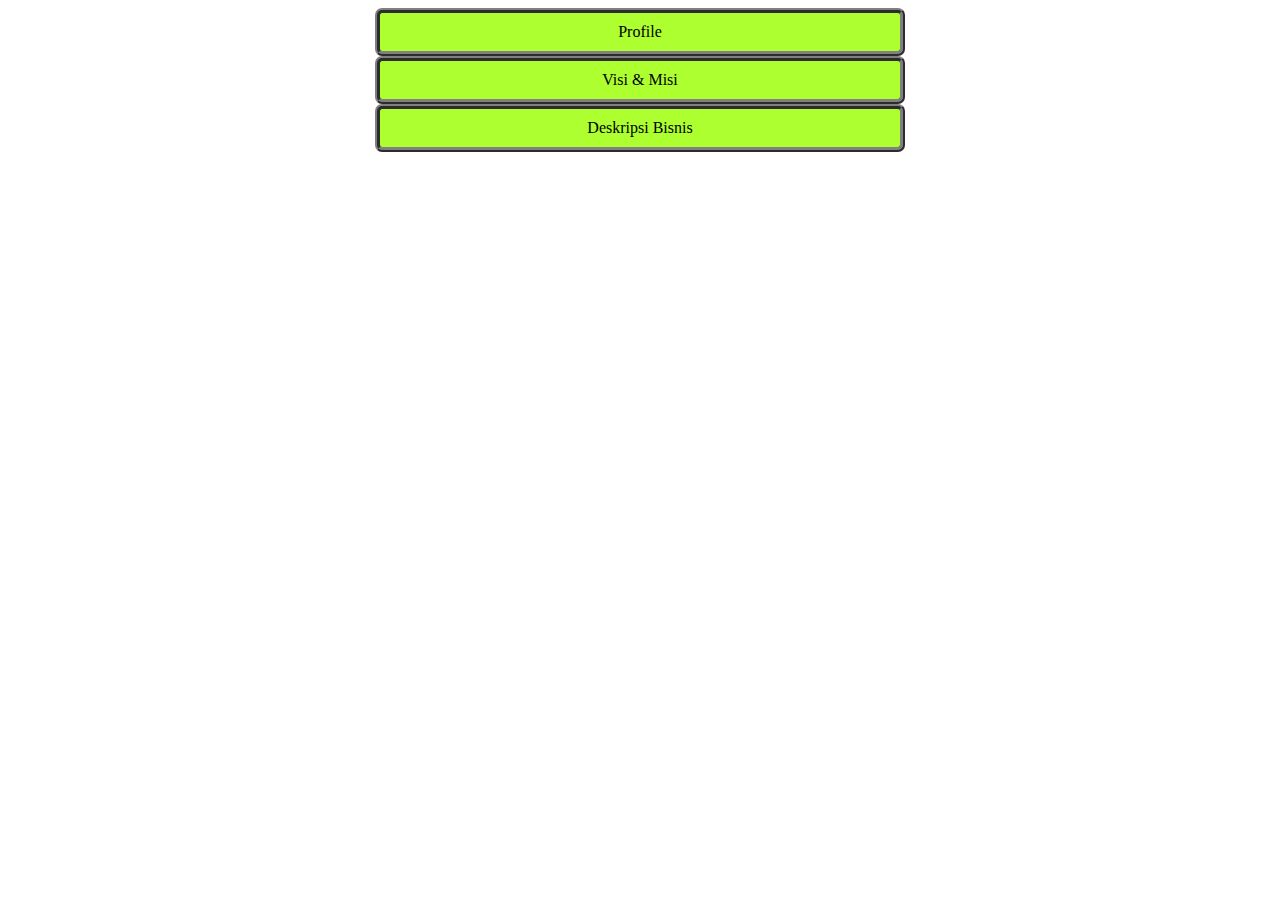
<file: tugas8_2.html>
<!DOCTYPE html>
<html>
    <head>
        <title>Tugas 8-2 JavaScript</title>
        <script type="text/javascript" src="js/jquery.js"></script>
        <script>
            $("document").ready(function () {
                $(".flip1").click(function () {
                    $(".profile").slideToggle("slow");
                });
                $(".flip2").click(function () {
                    $(".visi").slideToggle("slow");
                });
                $(".flip3").click(function () {
                    $(".deskripsi").slideToggle("slow");
                });
            });
        </script>
        <style>
            div {
                text-align: justify;
                height: 300px;
                width: 600px;
                display: none;
                padding: 20px;
            }
            
            div.visi {
                height: 200px;
            }

            div.deskripsi {
                height: 470px;
            }

            div, p {
                margin: 0px;
                padding: 10px;
                width: 500px;
                background: greenyellow;
                border: 5px ridge grey;
                border-radius: 7px;
            }
        </style>
    </head>
    <body>
        <center>
            <p class="flip1">Profile</p>
            <div class="profile">
                NF COMPUTER adalah bagian dari grup Nurul Fikri yang telah dipercaya oleh masyarakat Indonesia di bidang pendidikan dan peningkatan sumber daya manusia selama lebih dari 24 tahun. Alumni-alumninya telah berkiprah dan diakui kualitas kerja dan integritasnya oleh dunia usaha.
                <br/><br/>
                NF COMPUTER dirintis sejak tahun 1994 dan merupakan sebuah lembaga di bidang pendidikan dan pelatihan IT (Information Technology). Kami berkomitmen menjadi partner perusahaan Anda dalam mengembangkan kemampuan serta keahlian SDM di bidang IT. Dengan komitmen tersebut, kami mempersiapkan tim pengajar yang professional dan berpengalaman di bidang IT.
                <br/><br/>
                Di Era Industri 4.0 saat ini, teknologi informasi berkembang sangat cepat, oleh karena itu pengembangan sumber daya manusia di bidang IT menjadi sebuah kebutuhan yang perlu diprioritaskan. NF COMPUTER menjadi jawaban yang tepat atas kebutuhan pengembangan kompetensi IT. Sehingga kami selalu berusaha untuk terus berinovasi terhadap teknologi terbaru.
            </div>

            <p class="flip2">Visi & Misi</p>
            <div class="visi">
                <b>Visi</b>
                <br/>
                Menjadi institusi pelatihan yang kompeten dan profesional di bidang pendidikan teknologi informasi dan komunikasi di berbagai wilayah indonesia.
                <br/><br/>
                <b>Misi</b>
                <br/>
                Membangun, memelihara dan mengembangkan institusi pelatihan bisnis berdaya saing tinggi, berkarakter profesional, kompeten, mengedepankan integritas dan tanggung jawab sosial, dengan mengembangkan dan menyediakan produk produk pendidikan dan pelatihan teknologi informasi dan komunikasi prima.
            </div>

            <p class="flip3">Deskripsi Bisnis</p>
            <div class="deskripsi">
                NF COMPUTER menyelenggarakan Pelatihan dan Pendidikan di bidang Teknologi Informasi dan Komunikasi (IT Training) yang dibagi menjadi lima produk.                
                <br/>
                Pelatihan (training) ini dibagi dalam beberapa kategori produk yaitu :
                <ul>
                    <li>Public Class, merupakan short course bidang TIK (Teknologi Informasi dan Komunikasi) yang berbasis Linux maupun Windows.</li>
                    <li>Exclusive Class, merupakan paket training yang diberikan kepada customer dengan durasi 6-8 jam perhari dengan jumlah peserta minimal 2 orang dan pelaksanaan pelatihannya di NF Computer.</li>
                    <li>In House/In Company Training, yaitu pelatihan TIK yang dikustomisasi untuk kebutuhan perusahaan-perusahaan</li>
                </ul>
                Paket bisnis khusus dibagi ke dalam beberapa kategori produk yang dikelola secara profesional oleh NF COMPUTER yaitu :
                <br/>
                <ul>
                    <li>Kerjasama Pendidikan Sekolah, yaitu Divisi khusus pendidikan sekolah dimana NF COMPUTER bekerjasama dalam hal : Kerjasama pembangunan Lab Komputer, Pengajaran Komputer dan kombinasi antara keduanya.</li>
                    <li>Usulan Produk lain: Produk-produk yang menurut lokasi diminati oleh pasar tapi belum ada dalam daftar produk pelatihan dan pendidikan NF COMPUTER, dapat diajukan oleh cabang untuk menjadi produk yang dipertimbangkan sebagai produk dan akan menjadi bagian dari penyelenggaraan pelatiahan dan pendidikan di cabang tersebut pada periode yang dianggap tepat oleh NF COMPUTER.</li>
                </ul>
            </div>
        </center>
    </body>
</html>
</file>
<file: style.css>
form {
    font-size: 16pt;
    font-family: Cambria, Calibri, Arial, Helvetica, sans-serif;
    background: #fbfbfb;
    border-radius: 10px;
    box-shadow: 1px 2px 10px rgba(0, 0, 0, 0.70);
    margin: 40px auto;
    height: 60%;
    width: 50%;
    padding: 20px;
}

tbody {
    background-color: rgb(218, 216, 216);
    padding: 10px;
    margin: 8px 10px;
    border: none;
    border-radius: 4px;
    float:'left';
    font-size: 12pt;
}

thead {
    background-color: rgba(127, 161, 2, 0.7);
    padding: 70px;
    margin: 70px;
}
</file>
